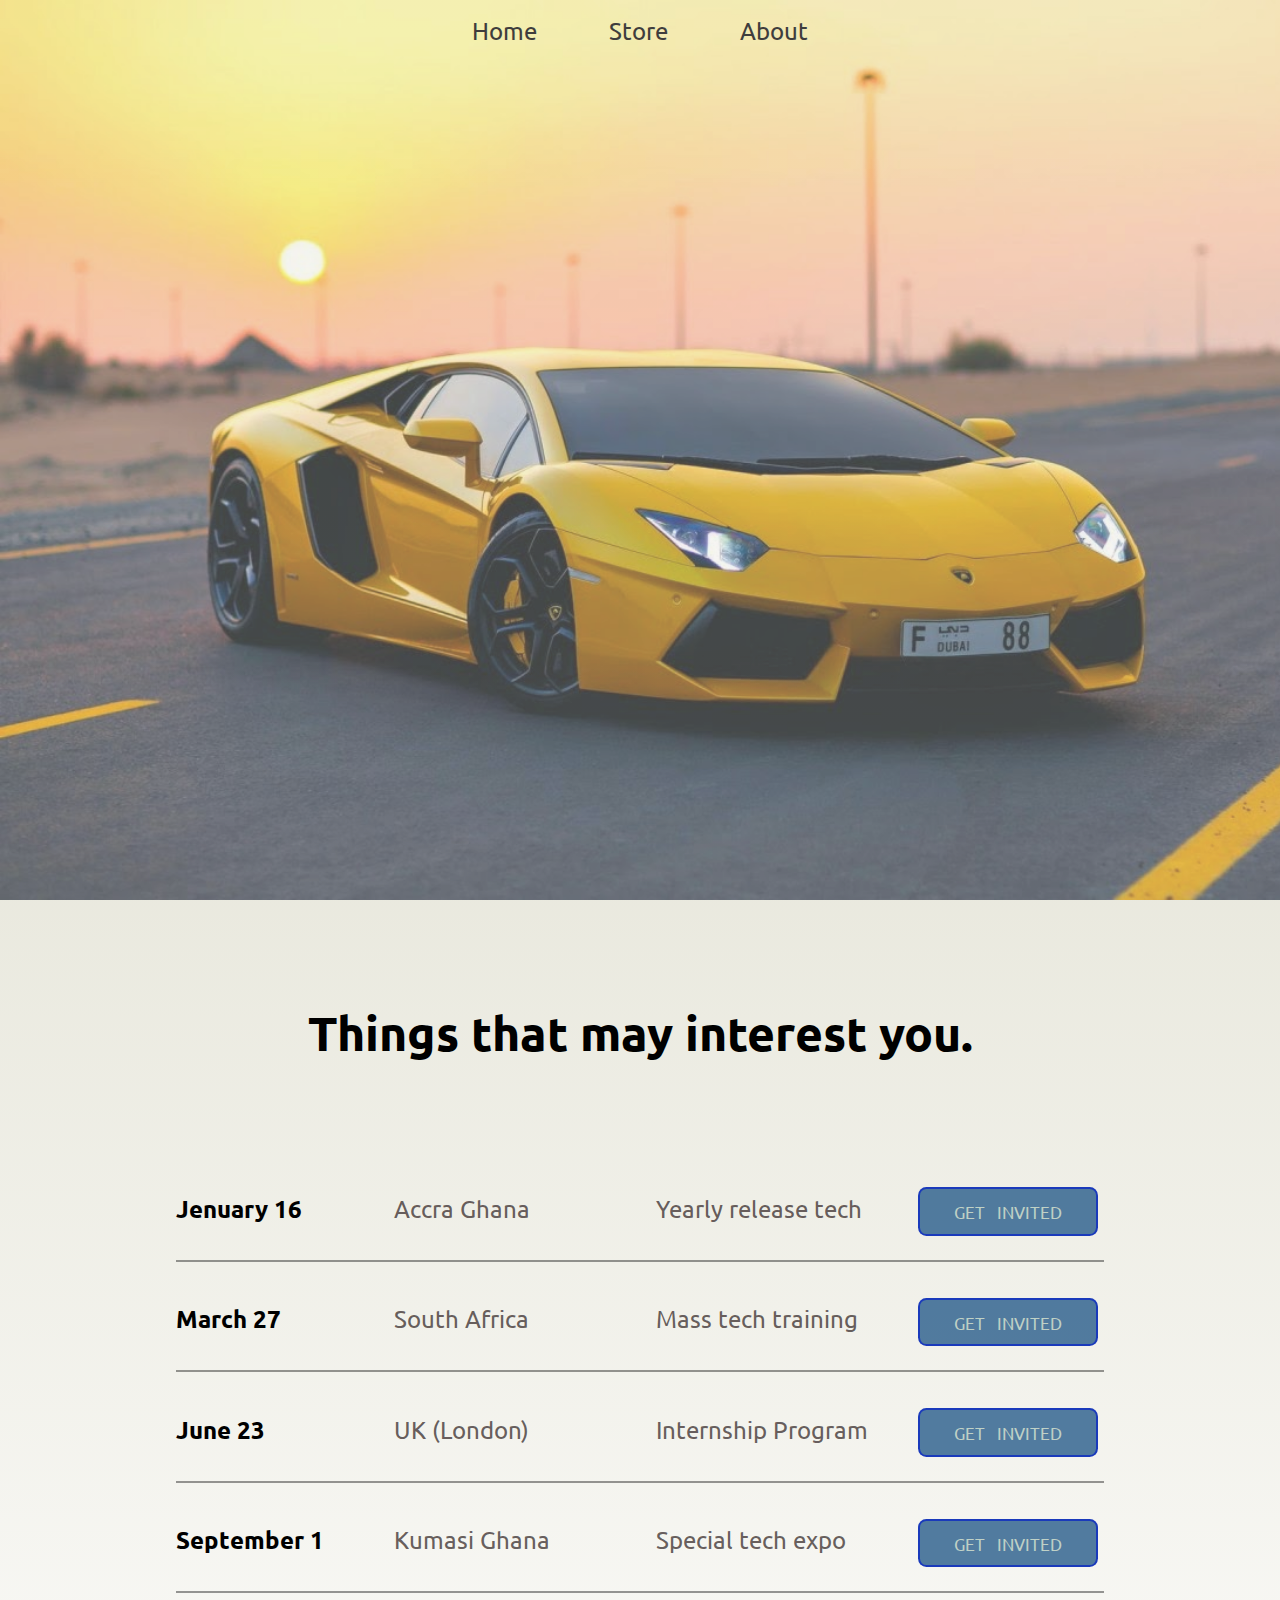
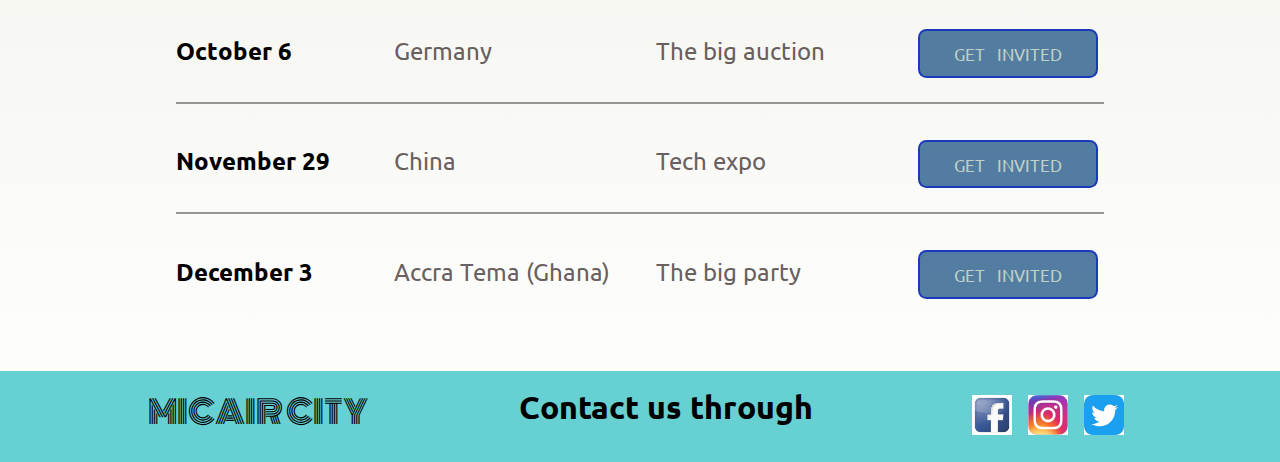
<file: index.html>
<!DOCTYPE html>
<html>
    <head>
        <title>MICAIR/Homepage</title>
        <link rel="stylesheet" href="style.css">
            <link rel="stylesheet"
            href="https://cdnjs.cloudflare.com/ajax/libs/font-awesome/5.15.1/css/all.min.css" />
         
            <link href="https://fonts.googleapis.com/css2?family=Lobster+Two:ital,wght@0,400;0,700;1,400;1,700&family=Monoton&family=Sansita+Swashed:wght@300;400;500;600&family=Ubuntu:ital,wght@0,300;0,500;1,400&display=swap" rel="stylesheet"/> 

    </head>
    <body>
        <header class="header">
          <div class="hearder-image-wrap">
              <img class="header-image" src="images/car03.jpg">
        </div> 
        <div class="nav-wrap"> 
            <nav class="nav">
                <ul>
                    <li><a href="index.html">Home</a></li>
                    <li><a href="StorePage.html">Store</a> </li>
                    <li><a href="AboutPage.html">About</a> </li>
                   
                </ul>
            </nav>
        </div>

            <div class="container">
                <div class="container-sub container">
                    <h1>MICAIR CITY</h1>
                    <p>We give you the best of the best.</p>
                    <div class="rec-bnt-wrap">
                          <button class="rec-bnt rec-bnt-header" type="button">Apply for our    available  programs</button>
                    </div>
                  
                </div>
            </div>
        </header>
        
       

        <!--I finally did it-->
       
        <section>
            <div class="section-header">
                <h2>Things that may interest you.</h2>
            </div>
            <div class="contain-wrap container">
                <div class="items">
                    <div class="item-date">Jenuary 16</div>
                    <div class="item-city">Accra Ghana</div>
                    <div class="item-event">Yearly release tech</div>
                    <div class="item-bnt">
                        <button class="interested-bnt rec-bnt" type="button">Get invited</button>
                    </div>
                </div>

                <div class="items">
                    <div class="item-date">March 27</div>
                     <div class="item-city">South Africa</div>
                  <div class="item-event">Mass tech training</div>
                    <div class="item-bnt">
                        <button class="interested-bnt rec-bnt" type="button">Get invited</button>
                    </div>
                </div>

                <div class="items">
                    <div class="item-date">June 23</div>
                      <div class="item-city">UK (London)</div>
                   <div class="item-event">Internship Program</div>
                    <div class="item-bnt">
                        <button class="interested-bnt rec-bnt" type="button">Get invited</button>
                    </div>
                </div>

                <div class="items">
                    <div class="item-date">September 1</div>
                    <div class="item-city">Kumasi Ghana</div>
                    <div class="item-event">Special tech expo</div>                   
                    <div class="item-bnt">
                        <button class="interested-bnt rec-bnt" type="button">Get invited</button>
                    </div>
                </div>

                <div class="items">
                    <div class="item-date">October 6</div>
                    <div class="item-city">Germany</div>
                    <div class="item-event">The big auction</div>
                    <div class="item-bnt">
                        <button class="interested-bnt rec-bnt" type="button">Get invited</button>
                    </div>
                </div>

                <div class="items">
                    <div class="item-date">November 29</div>
                    <div class="item-city">China</div>
                    <div class="item-event">Tech expo</div>
                    <div class="item-bnt">
                        <button class="interested-bnt rec-bnt" type="button">Get invited</button>
                    </div>
                </div>

                <div class="items">
                    <div class="item-date">December 3</div>
                    <div class="item-city">Accra Tema (Ghana)</div>
                    <div class="item-event">The big party</div>
                    <div class="item-bnt">
                        <button class="interested-bnt rec-bnt" type="button">Get invited</button>
                    </div>
                </div>
            </div>
        </section>

        <footer class="footer ">
         <div class="footer-wrap container">
            <h3 class="mic-foot">MICAIR CITY</h3>
            <h4>Contact us through</h4>
           <ul class="footer-ul">
                <li><a href="facebook.com" target="_blank"> <img src = "images/face.jpg" width="40"></a></li> 
                <li><a href="instagram.com" target="_blank"><img src = "images/instagram.jpg" width="40"></a></li>
                <li><a href="twitter.com" target="_blank"><img src = "images/twitter.jpg" width="40"></a></li>
           </ul>
        </div>
        </footer>
        <script>src="script.js" </script>
    </body> 
    


</html>
</file>
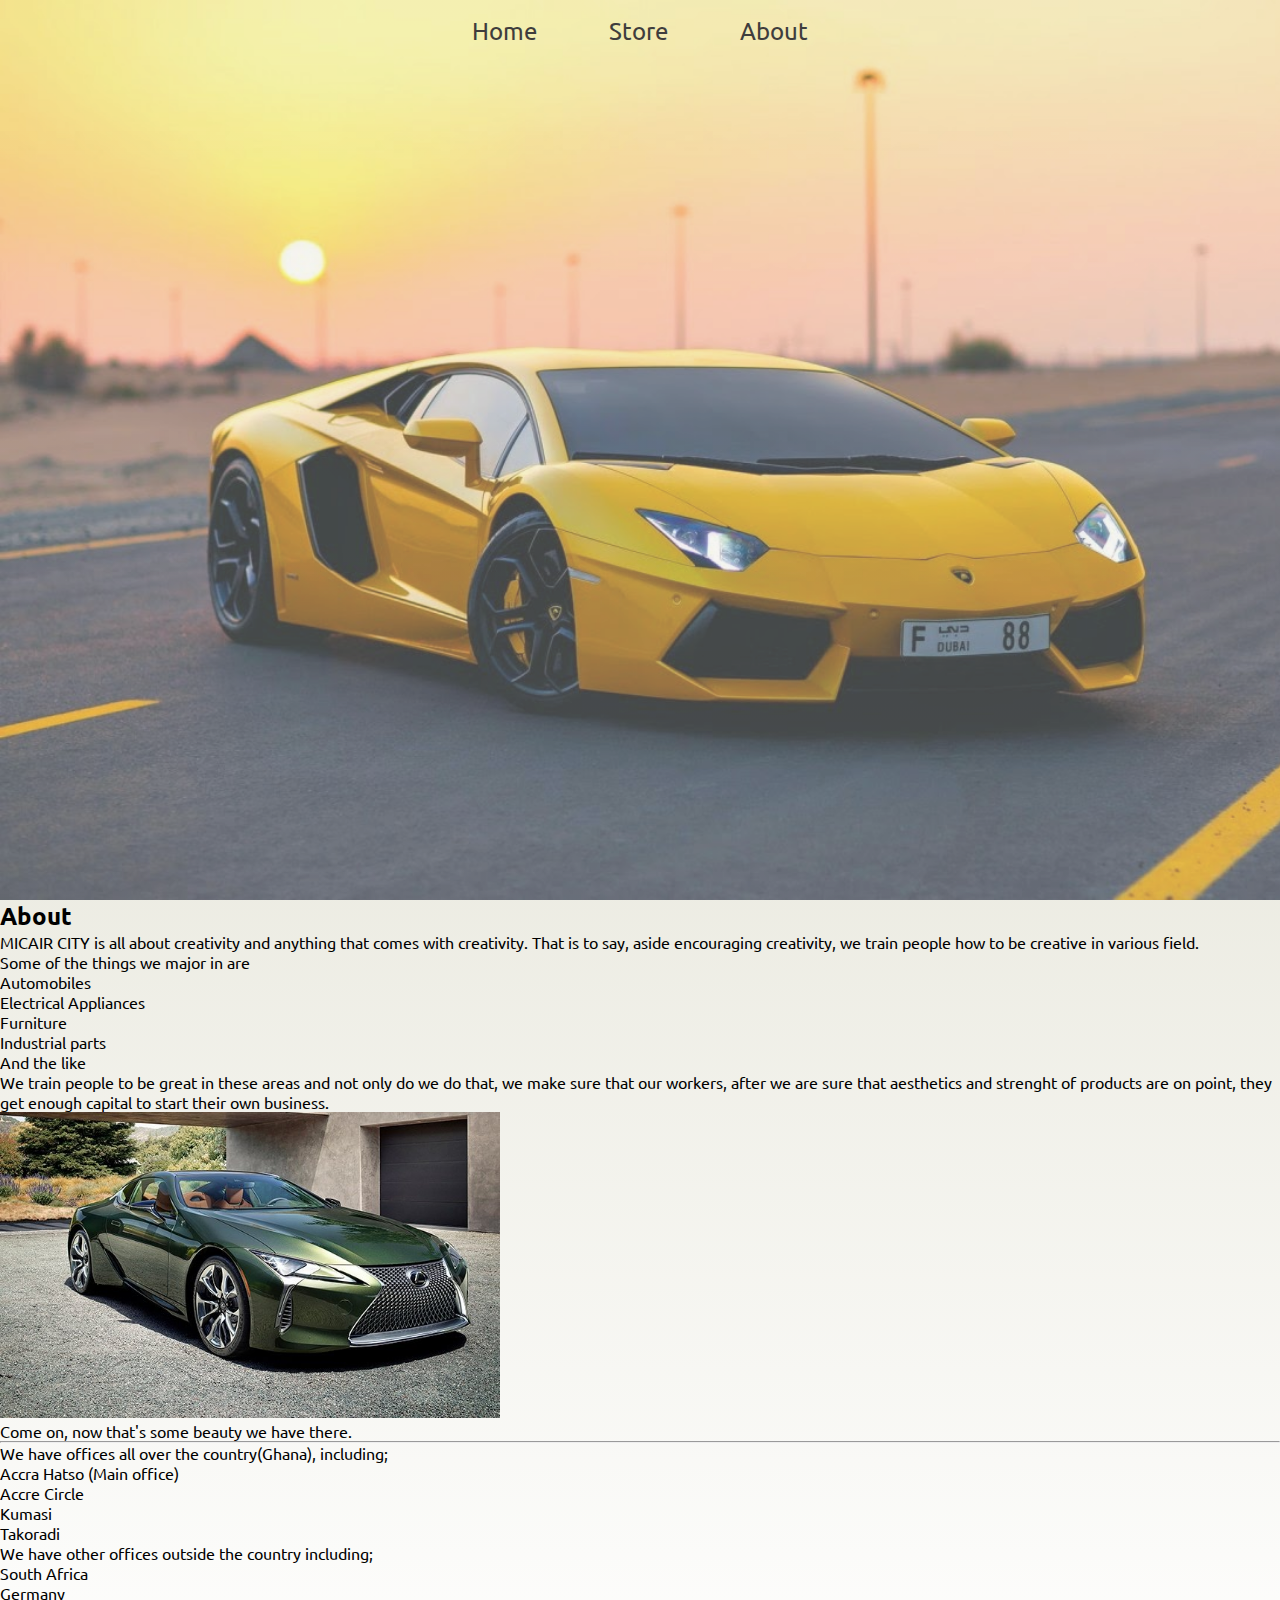
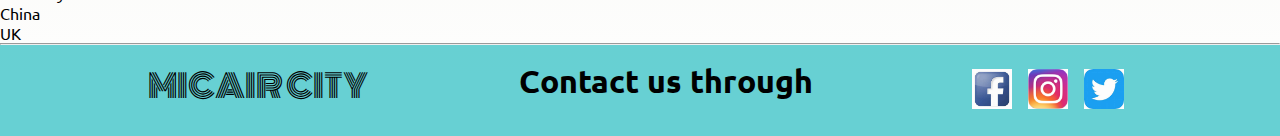
<file: AboutPage.html>
<!DOCTYPE html>
<html>
    <head>
        <title>MICAIR | About</title>

        <link rel="stylesheet" href="style.css">
        <link rel="stylesheet"
        href="https://cdnjs.cloudflare.com/ajax/libs/font-awesome/5.15.1/css/all.min.css" />
     
        <link href="https://fonts.googleapis.com/css2?family=Lobster+Two:ital,wght@0,400;0,700;1,400;1,700&family=Monoton&family=Sansita+Swashed:wght@300;400;500;600&family=Ubuntu:ital,wght@0,300;0,500;1,400&display=swap" rel="stylesheet"/> 
    </head>
    <body>
        <header class="header">
            <div class="hearder-image-wrap">
                <img class="header-image" src="images/car03.jpg">
          </div>  
          
          <div class="nav-wrap">
              <nav class="nav">
                  <ul>
                      <li><a href="index.html">Home</a></li>
                      <li><a href="StorePage.html">Store</a> </li>
                      <li><a href="AboutPage.html">About</a> </li>
                     
                  </ul>
              </nav>
          </div>
  
              <div class="container">
                  <div class="container-sub container">
                      <h1>MICAIR CITY</h1>
                      <p>We give you the best of the best.</p>
                      <div class="rec-bnt-wrap">
                            <button class="rec-bnt rec-bnt-header" type="button">Apply for our    available  programs</button>
                      </div>
                    
                  </div>
              </div>
          </header>
        
        <section>
            <h2>About</h2>
            <p>
                MICAIR CITY is all about creativity and
                anything that comes with creativity. That is to say, 
                aside encouraging creativity, we train people how to be creative
                in various field.
            </p>
            <p>
                Some of the things we major in are 
                <ol>
                    <li>Automobiles</li>
                    <li>Electrical Appliances</li>
                    <li>Furniture</li>
                    <li>Industrial parts</li>
                    <li>And the like</li>
                </ol>
            
            </p>
            <p>
                We train people to be great in these areas and 
                not only do we do that, we make sure that our
                workers, after we are sure that aesthetics and 
                strenght of products are on point, they get enough
                capital to start their own business.
            </p>
            <img src = "images/beautiful2019.jpg" width="500">
            <p>Come on, now that's some beauty we have there.</p>
            <hr>
        <ul>
          <li>  We have offices all over the country(Ghana), including;
            <ol>
                <li>Accra Hatso (Main office)</li>
                <li> Accre Circle</li>
                <li> Kumasi</li>
                <li> Takoradi</li>
             </ol>
         </li>
          <li> 
            <p>We have other offices outside the country including;
             <ol>
                 <li>South Africa</li>
                 <li>Germany</li>
                 <li>China</li>
                 <li>UK</li>
             </ol>
            </p>
        </li> 
        </ul>
        </section>
       <hr>
       <footer class="footer ">
        <div class="footer-wrap container">
           <h3 class="mic-foot">MICAIR CITY</h3>
           <h4>Contact us through</h4>
          <ul class="footer-ul">
               <li><a href="facebook.com" target="_blank"> <img src = "images/face.jpg" width="40"></a></li> 
               <li><a href="instagram.com" target="_blank"><img src = "images/instagram.jpg" width="40"></a></li>
               <li><a href="twitter.com" target="_blank"><img src = "images/twitter.jpg" width="40"></a></li>
          </ul>
       </div>
       </footer>
    </body>
</html>
</file>
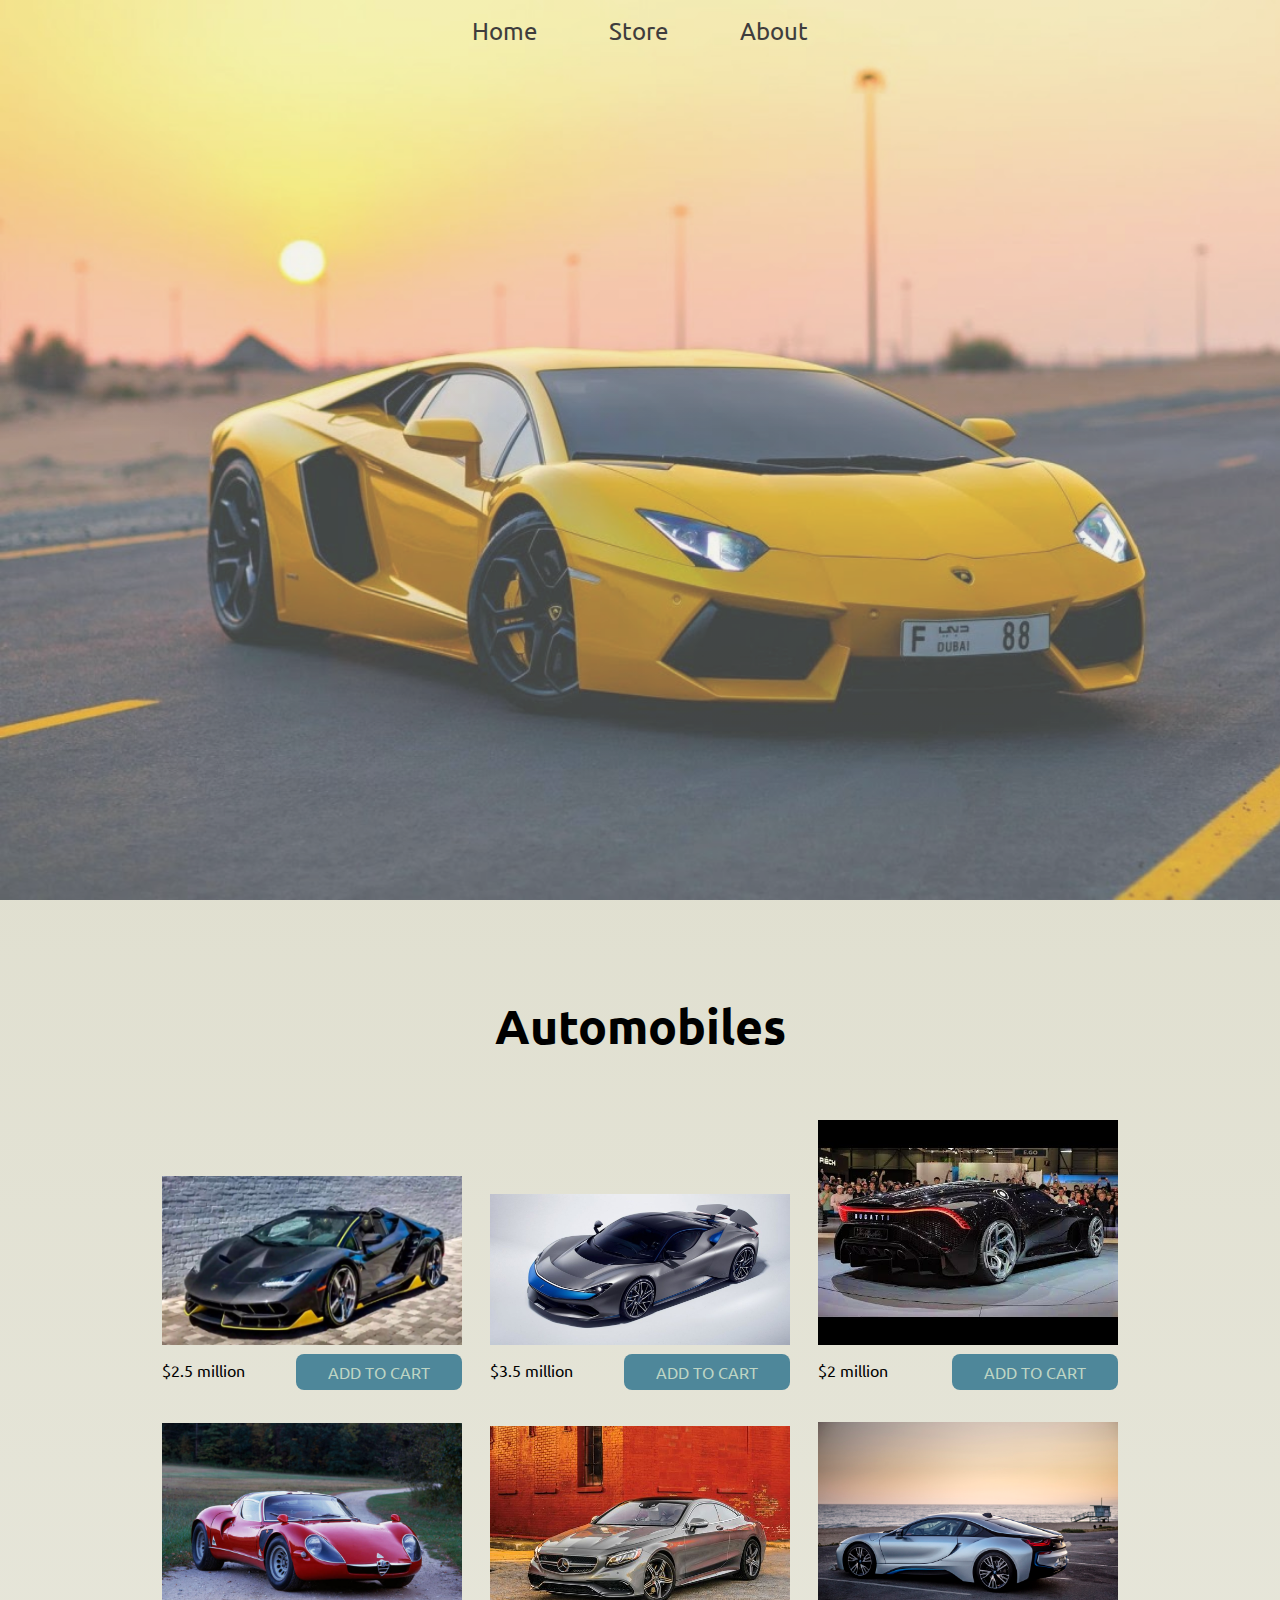
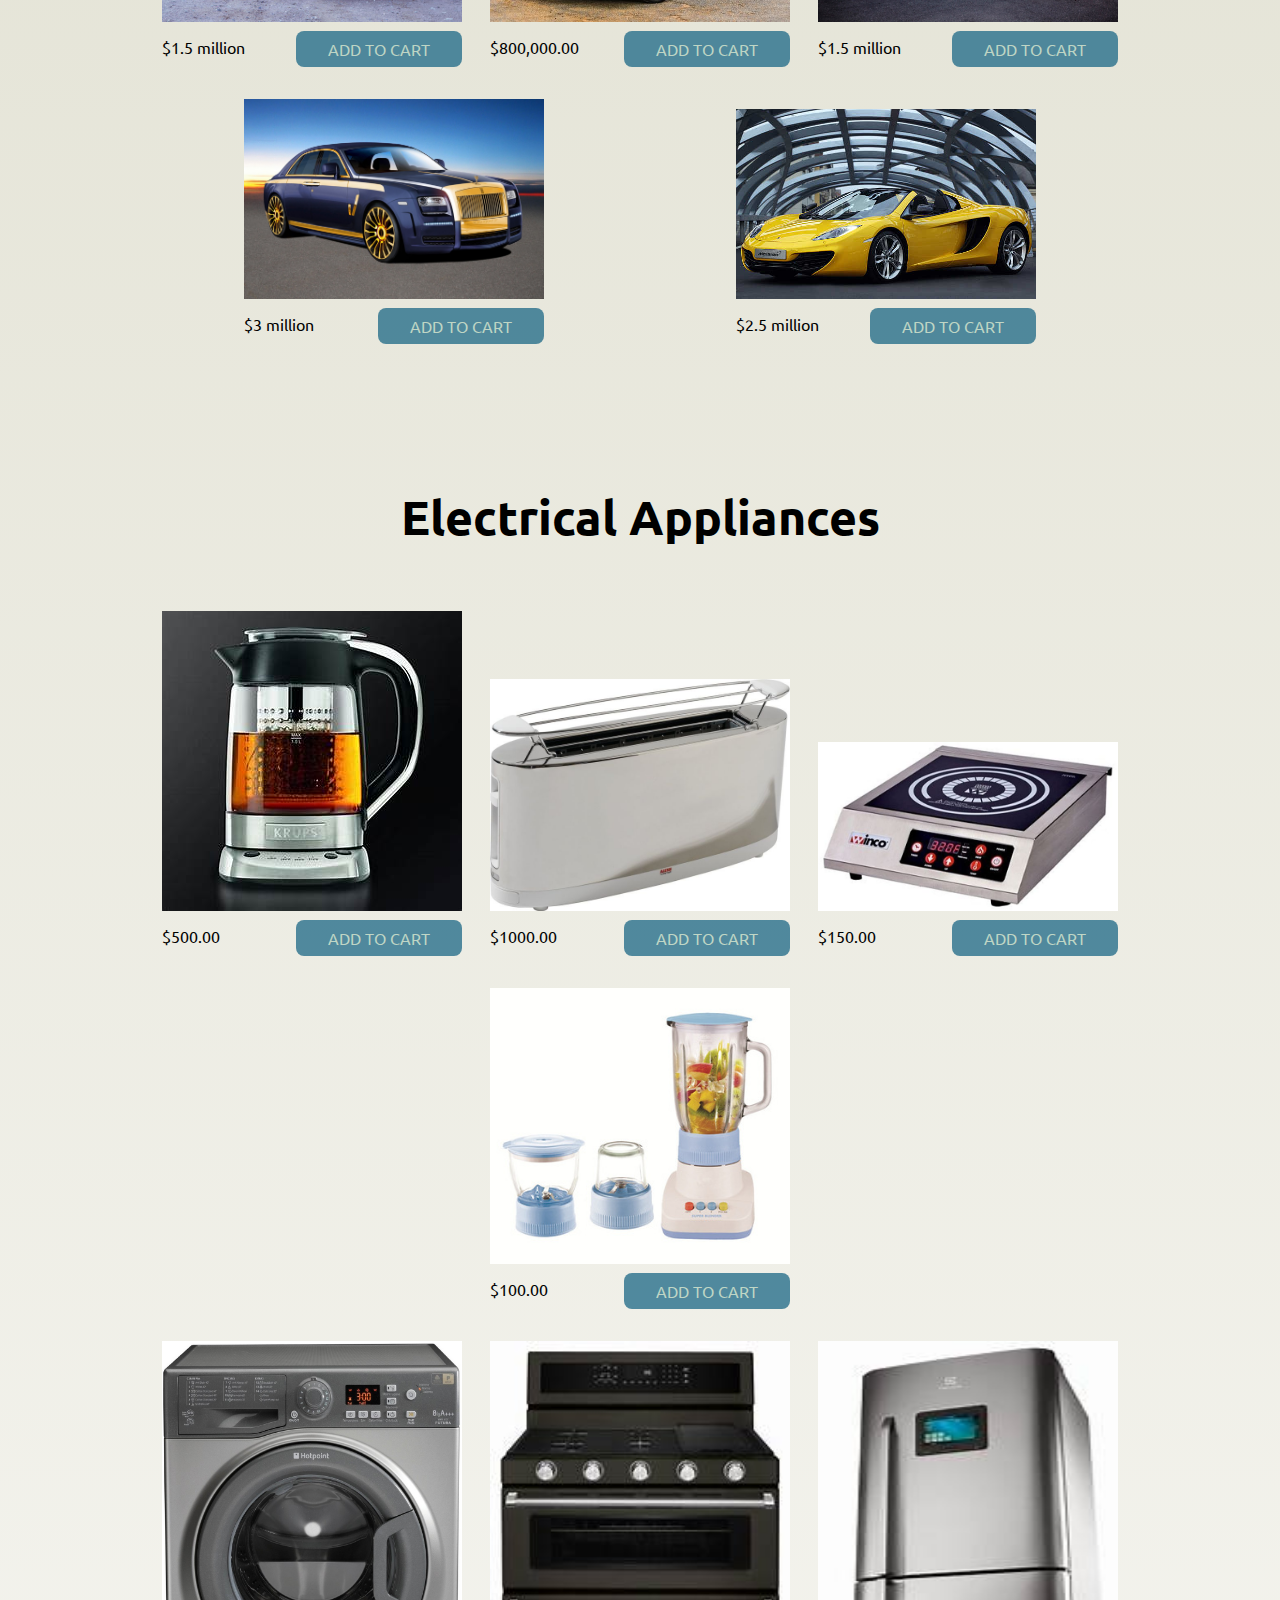
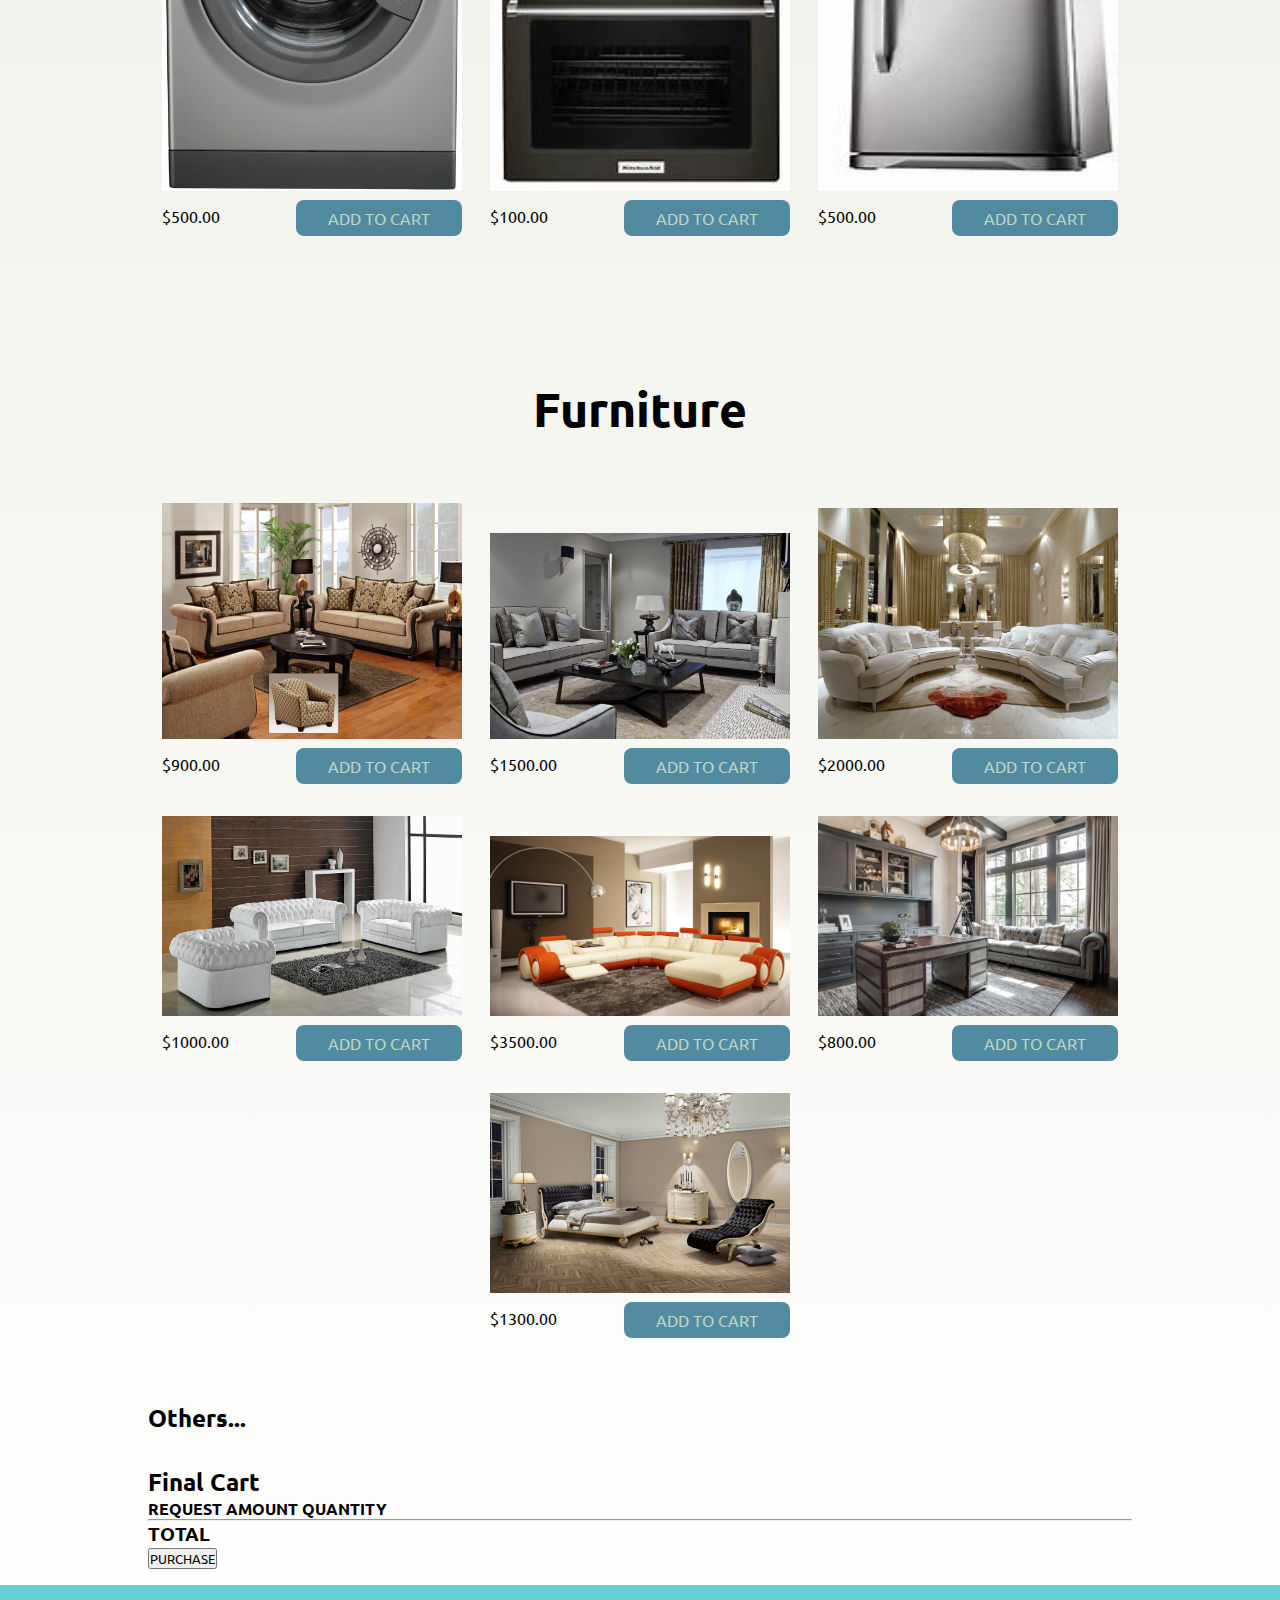
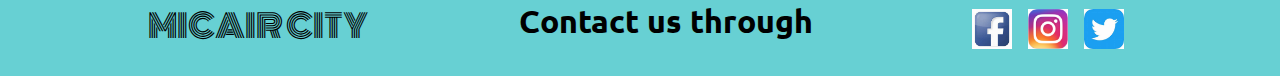
<file: StorePage.html>
<!DOCTYPE html>
<html>
    <head>
        <title>MICAIR | Store</title>

        <link rel="stylesheet" href="style.css">
        <link rel="stylesheet"
        href="https://cdnjs.cloudflare.com/ajax/libs/font-awesome/5.15.1/css/all.min.css" />
     
        <link href="https://fonts.googleapis.com/css2?family=Lobster+Two:ital,wght@0,400;0,700;1,400;1,700&family=Monoton&family=Sansita+Swashed:wght@300;400;500;600&family=Ubuntu:ital,wght@0,300;0,500;1,400&display=swap" rel="stylesheet"/> 
    </head>
    <body>
        <header class="header">
            <div class="hearder-image-wrap">
                <img class="header-image" src="images/car03.jpg">
          </div>  
          <div class="nav-wrap">
              <nav class="nav">
                  <ul>
                      <li><a href="index.html">Home</a></li>
                      <li><a href="StorePage.html">Store</a> </li>
                      <li><a href="AboutPage.html">About</a> </li>
                     
                  </ul>
              </nav>
            </div>
              <div class="container">
                  <div class="container-sub container">
                      <h1>MICAIR CITY</h1>
                      <p>We give you the best of the best.</p>
                      <div class="rec-bnt-wrap">
                            <button class="rec-bnt rec-bnt-header" type="button">Apply for our    available  programs</button>
                      </div>
                    
                  </div>
              </div>
          </header>
        
       <section class="container ">
           
           <div class="section-header">
            <h2>Automobiles</h2>
            </div>
            <div class="automobiles">
            <div class="item-wrap">
                <div class="img-wrap"> 
                    <img src="images/car1.jpg" width="300" >
                </div>
                <div class="price">
                    <span>$2.5 million</span>
                    <span>
                        <button type="button"> ADD TO CART</button>
                    </span>
                </div>
            </div>
            
            <div class="item-wrap">
                <div> 
                    <img src="images/car2.jpg" width="300">
                </div>
                <div class="price">
                    <span>$3.5 million</span>
                    <span>
                        <button type="button"> ADD TO CART</button>
                    </span>
                </div>
            </div>

            <div class="item-wrap">
                <div> 
                    <img src="images/car3.jpg" width="300">
                </div>
                <div class="price">
                    <span>$2 million</span>
                    <span>
                        <button type="button"> ADD TO CART</button>
                    </span>
                </div>
            </div>

            <div class="item-wrap">
                <div> 
                    <img src="images/car4.jpg" width="300">
                </div>
                <div class="price">
                    <span>$1.5 million</span>
                    <span>
                        <button type="button"> ADD TO CART</button>
                    </span>
                </div>
            </div>

            <div class="item-wrap">
                <div> 
                    <img src="images/car5.jpg" width="300">
                </div>
                <div class="price">
                    <span>$800,000.00</span>
                    <span>
                        <button type="button"> ADD TO CART</button>
                    </span>
                </div>
            </div>

            <div class="item-wrap">
                <div> 
                    <img src="images/car6.jpg" width="300">
                </div>
                <div class="price">
                    <span>$1.5 million</span>
                    <span>
                        <button type="button"> ADD TO CART</button>
                    </span>
                </div>
            </div>

            <div class="item-wrap">
                <div> 
                    <img src="images/car7.jpg" width="300">
                </div>
                <div class="price">
                    <span>$3 million</span>
                    <span>
                        <button type="button"> ADD TO CART</button>
                    </span>
                </div>
            </div>

            <div class="item-wrap">
                <div> 
                    <img src="images/car8.jpg" width="300">
                </div>
                <div class="price">
                    <span>$2.5 million</span>
                    <span>
                        <button type="button"> ADD TO CART</button>
                    </span>
                </div>
            </div>
        </div>
       </section>
       
       
       <section class="container">
        <div class="section-header">
           <h2>Electrical Appliances</h2>
        </div>

           <div class="automobiles">
           <div class="item-wrap">
            <div> 
                <img src="images/electric2.jpg" width="300">
            </div>
            <div class="price">
                <span>$500.00</span>
                <span>
                    <button type="button"> ADD TO CART</button>
                </span>
            </div>
        </div>

        <div class="item-wrap">
            <div> 
                <img src="images/electric3.jpg" width="300">
            </div>
            <div class="price">
                <span>$1000.00</span>
                <span>
                    <button type="button"> ADD TO CART</button>
                </span>
            </div>
        </div>
        <div class="item-wrap">
            <div> 
                <img src="images/electric7.jpg" width="300">
            </div>
            <div class="price">
                <span>$150.00</span>
                <span>
                    <button type="button"> ADD TO CART</button>
                </span>
            </div>
        </div>

        <div class="item-wrap">
            <div> 
                <img src="images/electric5.jpg" width="300">
            </div>
            <div class="price">
                <span>$100.00</span>
                <span>
                    <button type="button"> ADD TO CART</button>
                </span>
            </div>
        </div>
    </div>
    
        <div class="automobiles">
        <div class="item-wrap">
            <div> 
                <img src="images/washing-machine-offers.jpg" width="300" height="450" >
            </div>
            <div class="price">
                <span>$500.00</span>
                <span>
                    <button type="button"> ADD TO CART</button>
                </span>
            </div>
        </div>

        <div class="item-wrap">
            <div> 
                <img src="images/electric1.jpg" width="300" height="450">
            </div>
            <div class="price">
                <span>$100.00</span>
                <span>
                    <button type="button"> ADD TO CART</button>
                </span>
            </div>
        </div>

        <div class="item-wrap">
            <div> 
                <img src="images/electric4.jpg" width="300" height="450">
            </div>
            <div class="price">
                <span>$500.00</span>
                <span>
                    <button type="button"> ADD TO CART</button>
                </span>
            </div>
        </div>
        </div>
       </section>
       
       
       <section class="container">
        <div class="section-header">
           <h2>Furniture</h2>
        </div>

        <div class="automobiles">
           <div class="item-wrap">
            <div> 
                <img src="images/furniture1.jpg" width="300">
            </div>
            <div class="price">
                <span>$900.00</span>
                <span>
                    <button type="button"> ADD TO CART</button>
                </span>
            </div>
        </div>

        <div class="item-wrap">
            <div> 
                <img src="images/furniture2.webp" width="300">
            </div>
            <div class="price">
                <span>$1500.00</span>
                <span>
                    <button type="button"> ADD TO CART</button>
                </span>
            </div>
        </div>

        <div class="item-wrap">
            <div> 
                <img src="images/furniture3.jpg" width="300">
            </div>
            <div class="price">
                <span>$2000.00</span>
                <span>
                    <button type="button"> ADD TO CART</button>
                </span>
            </div>
        </div>

        <div class="item-wrap">
            <div> 
                <img src="images/furniture4.jpg" width="300">
            </div>
            <div class="price">
                <span>$1000.00</span>
                <span>
                    <button type="button"> ADD TO CART</button>
                </span>
            </div>
        </div>

        <div class="item-wrap">
            <div> 
                <img src="images/furniture5.jpg" width="300">
            </div>
            <div class="price">
                <span>$3500.00</span>
                <span>
                    <button type="button"> ADD TO CART</button>
                </span>
            </div>
        </div>

        <div class="item-wrap">
            <div> 
                <img src="images/furniture6.webp" width="300">
            </div>
            <div class="price">
                <span>$800.00</span>
                <span>
                    <button type="button"> ADD TO CART</button>
                </span>
            </div>
        </div>

        <div class="item-wrap">
            <div> 
                <img src="images/furniture7.jpg" width="300">
            </div>
            <div class="price">
                <span>$1300.00</span>
                <span>
                    <button type="button"> ADD TO CART</button>
                </span>
            </div>
        </div>
    </div>
       </section>


       <section class="container">
           <h2>Others...</h2>
       </section>
       <section class="container">
           <h2>Final Cart</h2>

           <div>
               <strong>REQUEST</strong>
               <strong>AMOUNT</strong>
               <strong>QUANTITY</strong>
           </div>
           <!-- Submit all items added to the cart into this section.-->
           <!-- Calculate the quantity of request and the amount of single item. and submit to the total.-->
           <hr>
           <div>
               <h3>TOTAL <!--Put total amount here--></h3>
           </div>
           <div>
               <button role="button">PURCHASE</button>
           </div>
       </section>
       <footer class="footer ">
        <div class="footer-wrap container">
           <h3 class="mic-foot">MICAIR CITY</h3>
           <h4>Contact us through</h4>
          <ul class="footer-ul">
               <li><a href="facebook.com" target="_blank"> <img src = "images/face.jpg" width="40"></a></li> 
               <li><a href="instagram.com" target="_blank"><img src = "images/instagram.jpg" width="40"></a></li>
               <li><a href="twitter.com" target="_blank"><img src = "images/twitter.jpg" width="40"></a></li>
          </ul>
       </div>
       </footer>
    </body>
</html>
</file>
<file: style.css>
*{
    margin: 0;
    padding: 0;
    outline: none;
    box-sizing: border-box;
    text-decoration: none;
    list-style: none;
    font-family: "ubuntu", serif;
}

@keyframes scale{
    0%{
        transform: scale(1.3);
    }
    100%{
        transform: scale(1);
        
    }
}

@keyframes show-word{
    0%{
        transform: translateY(30em) rotateY(-40deg);
    }
    100%{
        transform: translateY(0) rotateY(0);
        opacity: 1;
    }
}

@keyframes slide{
    0%{
        transform: translateX(0);
    }
    100%{
        transform: translateX(100%);
    }
}

.header-image-wrap1{
    animation-name: slide;
    animation-duration: 5;
}
.header{
    width: 100%;
    height: 100vh;
    position: relative;
    overflow:  hidden ;
    perspective: 30em;
}

body{
    background: linear-gradient(rgba(180, 178, 141, 0.5),rgba(180, 178, 141, 0));
}
.header-image-wrap{
    width: 100%;
    height: 100%;
    background-color: rgba(0, 0, 0, 1);
    overflow: hidden;
}



.header-image{
    width: 100%;
    height: 100vh;
    object-fit: cover;
    opacity: .7;
    animation: scale 15s ;
    width: fit-content;
    
}

.container{ 
    margin: 0 auto;
    max-width: 1000px;  
    padding: 1em .5em;  
}

.nav{
    position: absolute;
    text-align: center;
    top: 1em;
    /*left: 37%;*/  
    justify-content: center;
}
.nav-wrap{
    display: flex;
    justify-content: center;
}
.nav ul{
    display: flex;
}
.nav li{

    font-size: 1.5em;
    transition: .5s;
 
}
.nav a{
    padding: 1.5em;
    color: rgb(63, 61, 61);
}
.nav li:hover{
    padding: .5em;
    background-color: rgba(222, 184, 135, 0.5);
    
}
.nav a:active{
    color:  rgba(157, 161, 163, 0.63);
}


.container-sub{
position: absolute;
top: 20%;
}

.container-sub h1{
    font-family: "monoton",serif;
    font-weight: 300;
    font-size: 4em;
    word-spacing: .5em;
    opacity: 0; 
    animation: show-word .5s .3s forwards;   
}

.container-sub p{
    font-size: 2em;
    line-height: 2em;
    color: rgb(85, 84, 84);
    font-weight: lighter;
    opacity: 0;
    animation: show-word .6s .4s forwards; 
    font-family: "sansita swashed" ,serif;  
}

.rec-bnt{
padding: .7em;
cursor: pointer;
text-align: center;
vertical-align: middle;
border-radius: .5em;
border: 2px solid rgba(20, 51, 190, 0.897);

transition: all .5s linear;
}


.rec-bnt-wrap{
    position: absolute;
    top: 130%;
    display: flex
}

.rec-bnt-header{   
    font-size: 1em;
    background-color: rgba(255, 255, 255, 0.288);
    border: 2px solid rgba(24, 100, 185, 0.555);
    border-radius: .5em;
    font-weight: bold;
    color: rgb(68, 59, 50, .7);
    padding-left: 2em;
    padding-right: 2em;
    opacity: 0;
    animation: show-word .7s .5s forwards;
   
}
.rec-bnt-header:hover{
    background-color: rgba(33, 137, 207, 0.63);
}
.rec-bnt-header:active{
    background-color: rgba(218, 165, 32, 0.685);
    transition: none;
}


.round-bnt-wrap{
position: absolute;
top: 350%;
left: 25em;
}

.round-bnt{
    padding: .5em;
    border-radius: 50%;
    width: 3em;
    background-color: rgba(245, 222, 179, 0.048);
    border: 2px solid  rgba(24, 100, 185, 0.555);
    color:  rgba(207, 218, 231, 0.747);
    font-size: 1.3em;
}

.round-bnt:hover{
    background-color: rgba(33, 137, 207, 0.63);
}

/*CSS for new added part*/

.contain-wrap{
    text-align: start;
    font-size: 1.5em;
    line-height: 1em;
}

.items{
    display: flex;
   
    padding-bottom: 1em;  
    border-bottom: 2px solid rgba(0, 0, 0, 0.4);
    margin: 1em;
    padding-top: .5em;
    align-items: baseline;
}

.items:last-child{
    border-bottom: none;
}

.items div{
    flex: 1;
}

.items .item-event{
    flex: 1.2;
}

.items .item-bnt{
    flex: .85;
}

.items .item-city{
    flex: 1.2;
}

.item-date{
    font-weight: bold;
}

.item-city{
    color: rgba(65, 53, 53, 0.8);
}

.item-event{
    color: rgba(65, 53, 53, 0.8);
}

.interested-bnt{
    padding-left: 2em;
    padding-right: 2em;
    background-color: rgba(40, 93, 139, 0.8);
    color: rgba(250, 255, 220, 0.664);
    font-size: .7em;
    text-transform: uppercase;
    word-spacing: .5em;
 
    }
    .interested-bnt:hover{
        background-color: rgba(46, 197, 202, 0.877); 
    }

    .interested-bnt:active{
        color: rgba(40, 93, 139, 0.8);
        transition: none;
    }

    .section-header{
        text-align: center;
        font-size: 2em;
        padding-top: 8%;
        padding-bottom: 2em;
    }
/*End of HomePage body*/

.footer{
   background-color: rgba(50, 191, 196, 0.74);
}

.footer-wrap{
    display: flex; 
    
}
.mic-foot{
    font-family: "monoton",serif;
    font-weight: lighter;
    font-size: 2em;
    margin-right: auto;
}

.footer-wrap h4{
font-size: 2em;
}

.footer-wrap h4:hover{
    cursor: pointer;
}

.footer-ul{
    margin-left: auto;
    display: flex;
    justify-content: space-between;
  
}

.footer-ul li{
  padding: .5em;
}

/*End of HomePage*/

/*StorePage starts*/

.automobiles{
    display: flex;
    flex-wrap: wrap;
    justify-content: space-around;
    align-items: baseline;
    line-height: 2em;
}
.item-wrap{
    margin-bottom: 2em;
    transition: all linear .4s .2s;
}

.item-wrap:hover{
    transform: scale(1.1);
}
.price{
    transition: all .6s ease .1s  ;
    text-align: center;
  /*  width: fit-content;
    margin-left: 4em;*/
    display: flex;
    justify-content: space-between ;
}
.price:hover{
   background-color: rgb(138, 233, 201);
   /* transform: scale(1.1);*/
    border-radius: .5em;
}

.price > span > button{
    padding: .5em 2em .5em 2em ;
    border-radius: .5em;
    background-color: rgba(40, 111, 139, 0.8);
    color: rgba(250, 255, 220, 0.664);
    font-size: 1em;
    border: 0em;
    transition: transform .4s;
}

.price > span > button:hover{
    transform: scale(1.1);
}

.price > span > button:active{
    color: rgba(50, 191, 196, 0.74);
}
</file>
